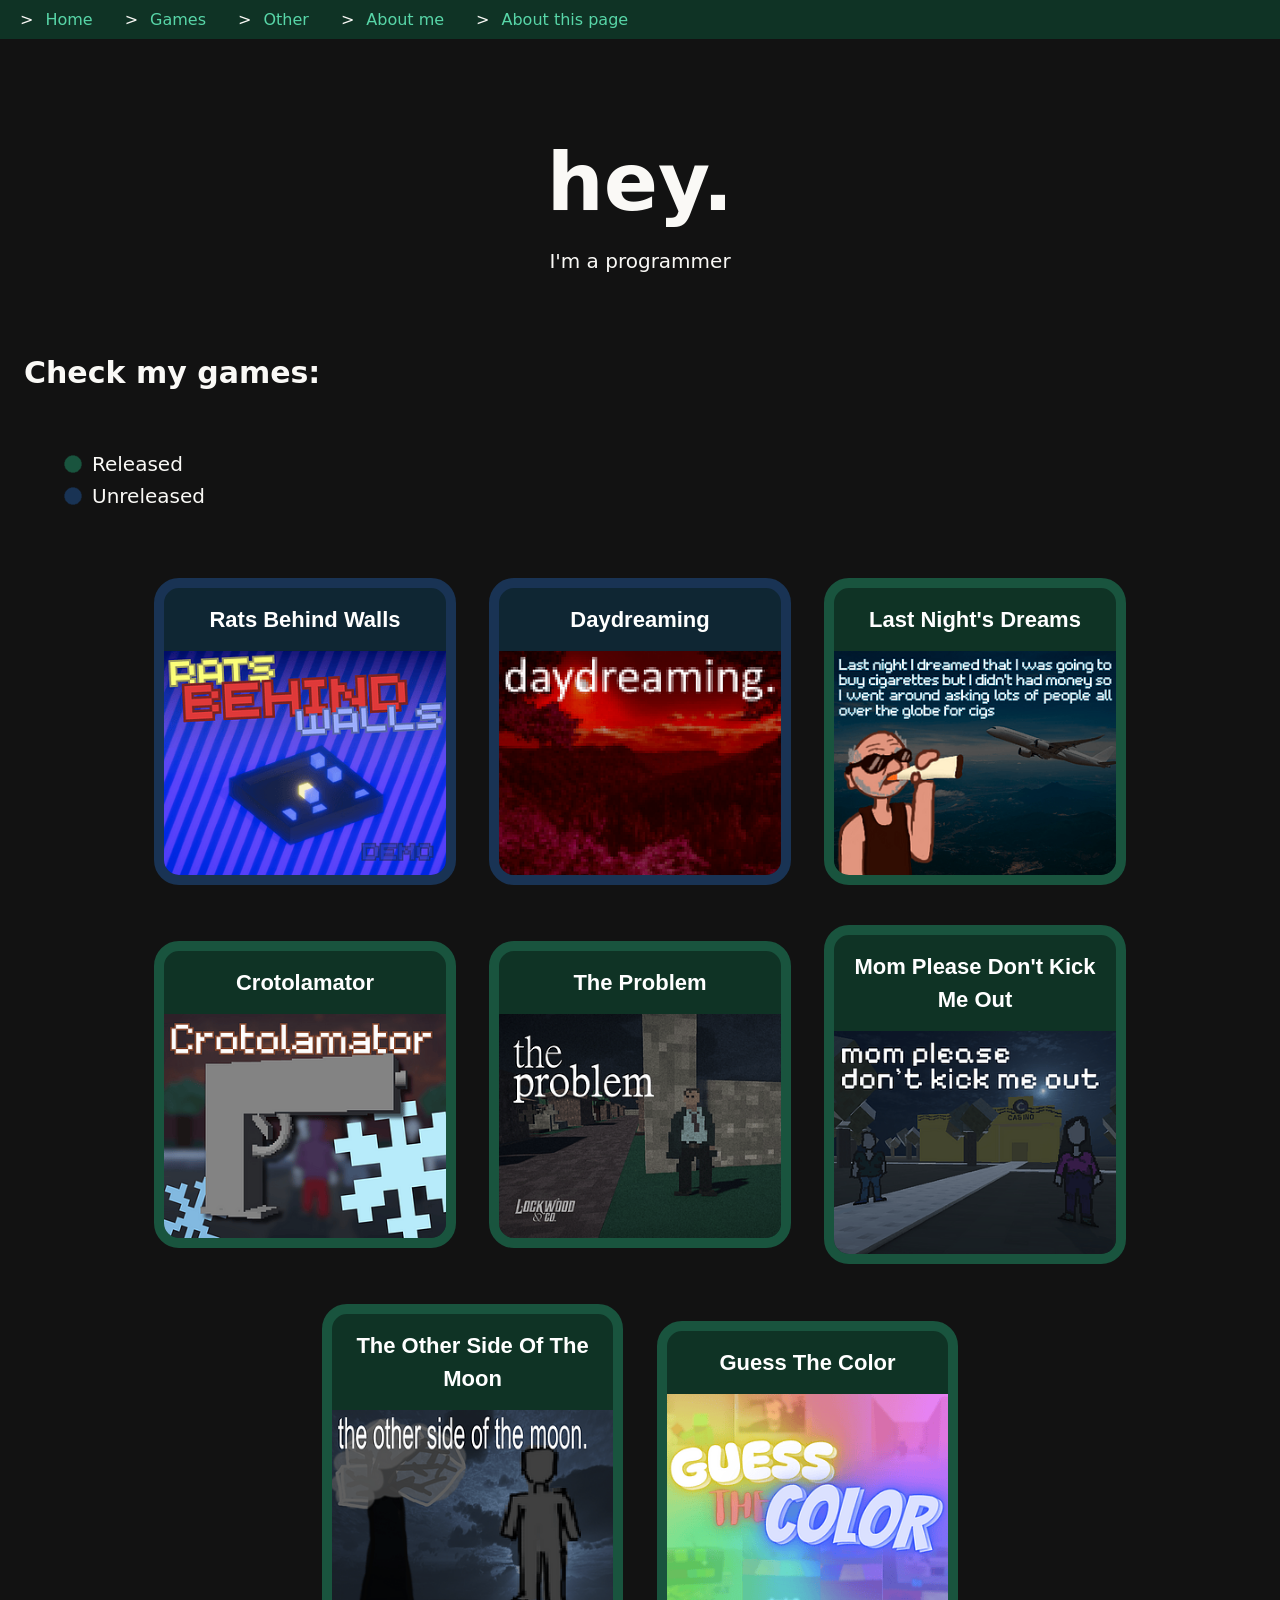
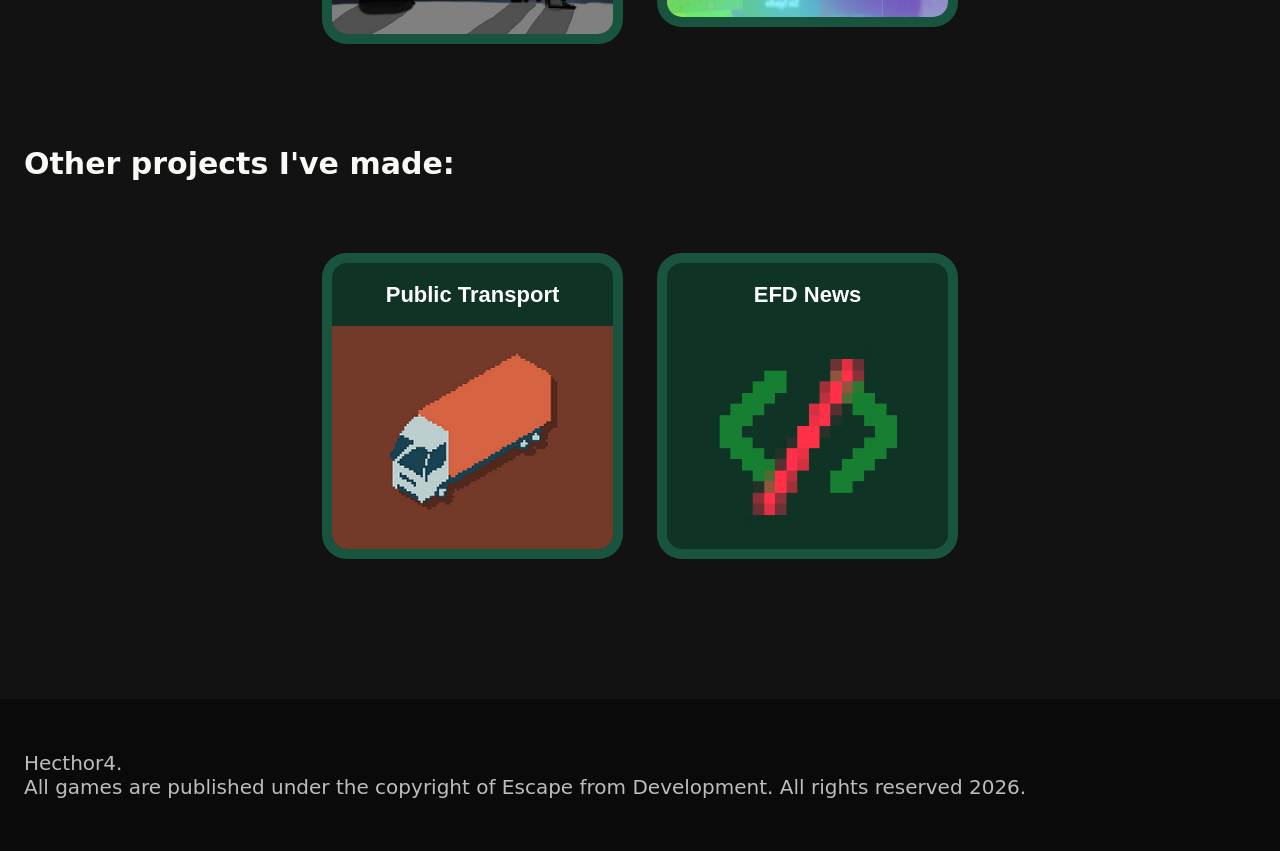
<file: index.html>
<!DOCTYPE html>
<head>
    <title>Hecthor4</title>
    <link rel="stylesheet" href="styles.css">
    <meta name="viewport" content="width=device-width, initial-scale=1.0">
</head>


<nav class="navbar">
    <ul class="navbar-links">
        <li>><a href="index.html">Home</a></li>
        <li>><a href="index.html#games">Games</a></li>
        <li>><a href="index.html#other">Other</a></li>
        <li>><a href="about_me.html">About me</a></li>
        <li>><a href="about_page.html">About this page</a></li>
    </ul>
</nav>

<section id="intro">
<div class="intro">
    <h1>hey.</h1>
    <p>I'm a programmer</p>
</div>
</section>


<div class="space">
</div>


<section id="games">
<div class="content-title">
    <h3>Check my games:</h3>
</div>

<div class="content">
    <div class="game-top-info">
        <div class="legend-item"><div class="legend-img"><img src="assets/images/game_released.png"></div> <p>Released</p></div>
        <div class="legend-item"><div class="legend-img"><img src="assets/images/game_unreleased.png"></div> <p>Unreleased</p></div>
    </div>
</div>

<div class="game-container">

<a href="https://escfromdev.itch.io/rats-behind-walls" target="_blank" class="game-link">
    <div class="game-unreleased">
        <div class="game-title">Rats Behind Walls</div>
    <img src="assets/images/rats behind walls.png" class="game-img">
    </div>
</a>

<a href="https://escfromdev.itch.io/daydreaming" target="_blank" class="game-link">
    <div class="game-unreleased">
        <div class="game-title">Daydreaming</div>
    <img src="assets/images/daydreaming.png" class="game-img">
    </div>
</a>

<a href="https://escfromdev.itch.io/lnidtiwgtbcbidhmsiwaalopaotgfc" target="_blank" class="game-link">
    <div class="game">
        <div class="game-title">Last Night's Dreams</div>
    <img src="assets/images/last nights dream.png" class="game-img">
    </div>
</a>

<a href="https://escfromdev.itch.io/crotolamator" target="_blank" class="game-link">
    <div class="game">
        <div class="game-title">Crotolamator</div>
    <img src="assets/images/crotolamator.png" class="game-img">
    </div>
</a>

<a href="https://escfromdev.itch.io/the-problem" target="_blank" class="game-link">
    <div class="game">
        <div class="game-title">The Problem</div>
    <img src="assets/images/the problem.png" class="game-img">
    </div>
</a>

<a href="https://escfromdev.itch.io/mom-please-dont-kick-me-out" target="_blank" class="game-link">
    <div class="game">
        <div class="game-title">Mom Please Don't Kick Me Out</div>
    <img src="assets/images/mom please.png" class="game-img">
    </div>
</a>

<a href="https://escfromdev.itch.io/the-other-side-of-the-moon" target="_blank" class="game-link">
    <div class="game">
        <div class="game-title">The Other Side Of The Moon</div>
    <img src="assets/images/other side moon.png" class="game-img">
    </div>
</a>

<a href="https://escfromdev.itch.io/gtc" target="_blank" class="game-link">
    <div class="game">
        <div class="game-title">Guess The Color</div>
    <img src="assets/images/guess the color.png" class="game-img">
    </div>
</a>

</div>
</section>

<section id="other">
<div class="content-title">
    <h3>Other projects I've made:</h3>
</div>

<div class="game-container">

<a href="https://github.com/hecthor4/transporte-app" target="_blank" class="game-link">
    <div class="game">
        <div class="game-title">Public Transport</div>
    <img src="assets/images/transporte.png" class="game-img">
    </div>
</a>

<a href="https://escfromdev.itch.io/news" target="_blank" class="game-link">
    <div class="game">
        <div class="game-title">EFD News</div>
    <img src="assets/images/studio.png" class="game-img">
    </div>
</a>

</div>
</section>


<div class="space-big">
</div>


<footer>
    <div class="content-title">
        <p>
            Hecthor4.
            <br>All games are published under the copyright of Escape from Development. All rights reserved 2026.
        </p>
    </div>
</footer>
</file>
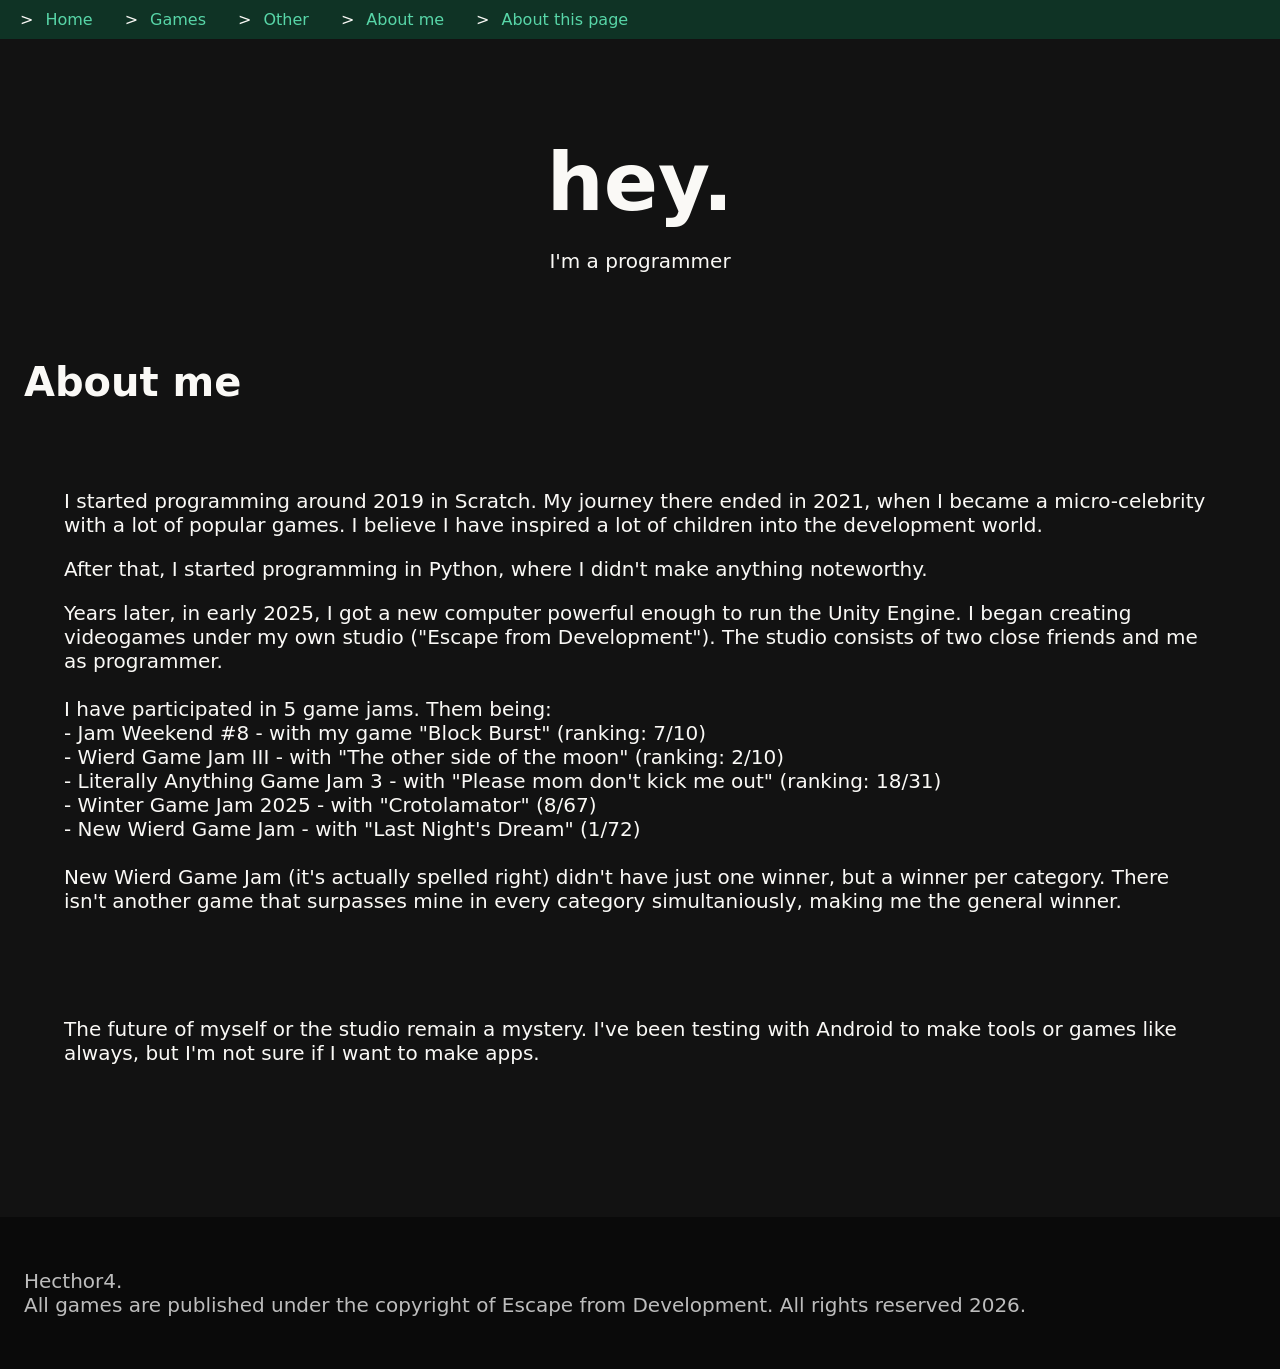
<file: about_me.html>
<!DOCTYPE html>
<head>
    <title>Hecthor4 - About me</title>
    <link rel="stylesheet" href="styles.css">
    <meta name="viewport" content="width=device-width, initial-scale=1.0">
</head>


<nav class="navbar">
    <ul class="navbar-links">
        <li>><a href="index.html">Home</a></li>
        <li>><a href="index.html#games">Games</a></li>
        <li>><a href="index.html#other">Other</a></li>
        <li>><a href="about_me.html">About me</a></li>
        <li>><a href="about_page.html">About this page</a></li>
    </ul>
</nav>

<section id="intro">
<div class="intro">
    <h1>hey.</h1>
    <p>I'm a programmer</p>
</div>
</section>

<div class="content-title">
<h2>About me</h2>
</div>

<div class="content">
<p>I started programming around 2019 in Scratch. My journey there ended in 2021, when I became a micro-celebrity with a lot of popular games. I believe I have inspired a lot of children into the development world. </p>
<p>After that, I started programming in Python, where I didn't make anything noteworthy.</p>
<p>Years later, in early 2025, I got a new computer powerful enough to run the Unity Engine. I began creating videogames under my own studio ("Escape from Development").
The studio consists of two close friends and me as programmer.
<br>
<br>
I have participated in 5 game jams. Them being:
<br> - Jam Weekend #8 - with my game "Block Burst" (ranking: 7/10)
<br> - Wierd Game Jam III - with "The other side of the moon" (ranking: 2/10)
<br> - Literally Anything Game Jam 3 - with "Please mom don't kick me out" (ranking: 18/31)
<br> - Winter Game Jam 2025 - with "Crotolamator" (8/67)
<br> - New Wierd Game Jam - with "Last Night's Dream" (1/72)
<br>
<br>New Wierd Game Jam (it's actually spelled right) didn't have just one winner, but a winner per category. There isn't another game that surpasses mine in every category simultaniously, making me the general winner.
</p>
</div>

<div class="content">
    <p>The future of myself or the studio remain a mystery. I've been testing with Android to make tools or games like always, but I'm not sure if I want to make apps.
    <br>
    </p>
</div>


<div class="space-big">
</div>


<footer>
    <div class="content-title">
        <p>
            Hecthor4.
            <br>All games are published under the copyright of Escape from Development. All rights reserved 2026.
        </p>
    </div>
</footer>
</file>
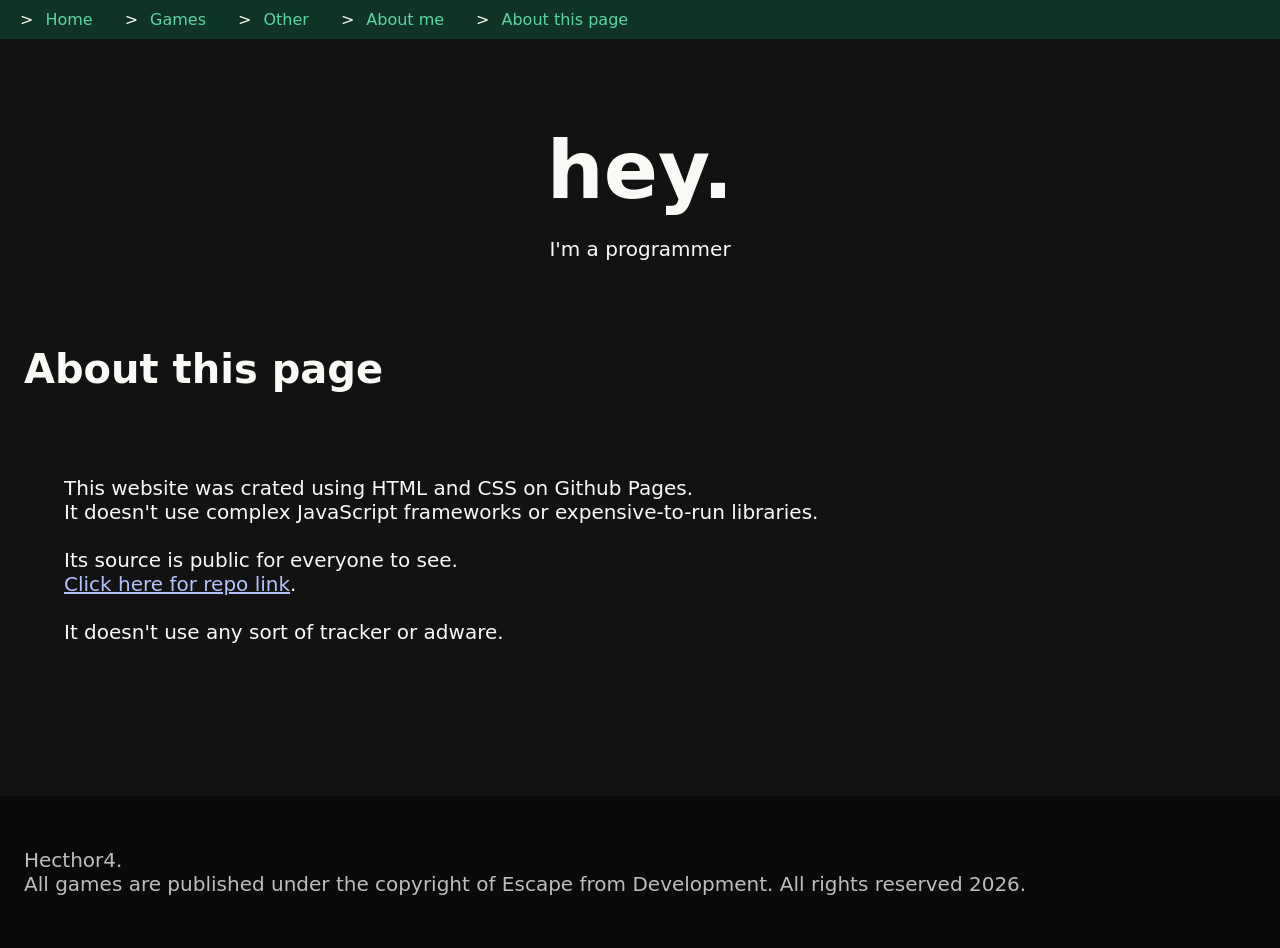
<file: about_page.html>
<!DOCTYPE html>
<head>
    <title>Hecthor4</title>
    <link rel="stylesheet" href="styles.css">
    <meta name="viewport" content="width=device-width, initial-scale=1.0">
</head>


<nav class="navbar">
    <ul class="navbar-links">
        <li>><a href="index.html">Home</a></li>
        <li>><a href="index.html#games">Games</a></li>
        <li>><a href="index.html#other">Other</a></li>
        <li>><a href="about_me.html">About me</a></li>
        <li>><a href="about_page.html">About this page</a></li>
    </ul>
</nav>

<div class="main">

<div class="intro">
    <h1>hey.</h1>
    <p>I'm a programmer</p>
</div>


<div class="space">
</div>


<div class="content-title">
    <h2>About this page</h2>
</div>

<div class="content">
    <p>
    This website was crated using HTML and CSS on Github Pages. 
    <br>It doesn't use complex JavaScript frameworks or expensive-to-run libraries.
    <br>
    <br>Its source is public for everyone to see.<br>
    <a href="https://github.com/hecthor4/hecthor4.github.io">Click here for repo link</a>.
    <br><br>
    It doesn't use any sort of tracker or adware.
    </p>
</div>


<div class="space-big">
</div>

</div>


<footer>
    <div class="content-title">
        <p>
            Hecthor4.
            <br>All games are published under the copyright of Escape from Development. All rights reserved 2026.
        </p>
    </div>
</footer>
</file>
<file: styles.css>
.navbar {
    background-color: #0F3325;
    display: flex;
    justify-content: space-between;
    align-items: center;
    padding: 10px 20px;
    position: fixed;
    top: 0;
    width: 100%;
    box-sizing: border-box;
    z-index: 100;
}

.navbar-links {
    list-style: none;
    margin: 0;
    padding: 0;
    display: flex;
    gap: 20px;
}

.navbar-links a {
    color: #58d6a8;
    text-decoration: none;
    font-size: 16px;
    padding: 8px 12px;
    border-radius: 4px;
}

footer {
    color: #bdbdbd;
    background-color: #0a0a0a;
}

.space-big {
    padding: 50px;
}



body {
    background-color: #121212;
    color: #FAF9F6;
    margin: 0;
    padding-top: 70px;
    font-family: 'Inter', system-ui, -apple-system, sans-serif;
}


h1 {
    font-size: 80px;
    margin-bottom: 0;
}
h2 {
    font-size: 40px;
    margin-bottom: 0;
}
h3 {
    font-size: 30px;
    margin-bottom: 0;
}

p {
    font-size: 20px;
}

.title a:link {
    color: #b4c2ff
}
.title a:visited {
    color: #5a59a0
}
.title a:hover {
    color: #a0ebee
}
.title a:active {
    color: #5a59a0
}

p a:link {
    color: #b4c2ff
}
p a:visited {
    color: #5a59a0
}
p a:hover {
    color: #a0ebee
}
p a:active {
    color: #5a59a0
}


.intro {
    display: flex;
    justify-content: center;
    align-items: center;
    flex-direction: column;
}

.title {
    margin-left: 100px;
}

.content-title {
    max-width: 1400px;
    margin: 0 auto;
    padding: 2rem 1.5rem;
    box-sizing: border-box;
}

.content {
    max-width: 1200px;
    margin: 0 auto;
    padding: 2rem 1.5rem;
    box-sizing: border-box;
}

.game-top-info {
    display: flex;
    flex-direction: column;
    gap: 12px;
}
.legend-item {
    display: flex;
    align-items: center;
    gap: 10px;
}
.legend-item p {
    margin: 0;
    padding: 0;
    line-height: 1;
}
.legend-img {
    width: 18px;
    height: auto;
}
.legend-img img {
    width: 100%;
    height: 100%;
    object-fit: contain;
    display: block;
}


.game-container {
    max-width: 1400px;
    margin: 0 auto;
    display: flex;
    flex-direction: row;
    justify-content: center;
    align-items: center;
    gap: 0px;
    flex-wrap: wrap;
    padding: 20px;
}
.game-link {
    text-decoration: none;
    color: inherit;
    display: inline-block;
}

.game {
    display: block;
    box-sizing: border-box;
    width: 90%;
    max-width: 335px;
    margin: 20px auto;
    padding: 0 0 0 0;
    background-color: #0F3325;
    color: #fff;
    border: 10px solid #19543E;
    border-radius: 25px;
    line-height: 30px;
    font-size: 16px;
    overflow: hidden;
}

.game:hover{
    box-shadow: 0px 0px 100px 5px #0f2316;
    z-index: 2;
    transition: all 200ms ease-in;
    transform: scale(1.02) rotate(-0.3deg);
}
.game-unreleased:hover{
    box-shadow: 0px 0px 100px 5px #0f1a23;
    z-index: 2;
    transition: all 200ms ease-in;
    transform: scale(1.02) rotate(-0.3deg);
}


.game-unreleased {
    display: block;
    box-sizing: border-box;
    width: 90%;
    max-width: 335px;
    margin: 20px auto;
    padding: 0 0 0 0;
    background-color: #0f2633;
    color: #fff;
    border: 10px solid #193354;
    border-radius: 25px;
    line-height: 30px;
    font-size: 16px;
    overflow: hidden;
}
.game-big {
    display: block;
    box-sizing: border-box;
    width: 90%;
    max-width: 435px;
    margin: 20px auto;
    padding: 0 0 0 0;
    background-color: #0F3325;
    color: #fff;
    border: 10px solid #19543E;
    border-radius: 25px;
    line-height: 30px;
    font-size: 16px;
    overflow: hidden;
}
.game-title {
    font-size: 22px;
    line-height: 1.5;
    text-align: center;
    font-family: sans-serif;
    font-weight: bold;
    padding: 15px 15px;
}
.game-img {
    width: 100%;
    height: auto;
    object-fit: contain;
    display: block;
    margin: 0 auto;
}




@media (max-width: 768px) {
    .navbar {
        padding: 10px 12px;
        align-items: flex-start;
        overflow-x: auto;
        white-space: nowrap;
    }

    .navbar-links {
        gap: 10px;
        display: flex;
        width: max-content;
        flex-wrap: nowrap;
    }

    .navbar-links a {
        font-size: 14px;
        padding: 6px 8px;
    }


    p {
        font-size: 16px;
    }
    h1 {
        font-size: 60px;
        margin-bottom: 0;
    }
    h2 {
        font-size: 30px;
        margin-bottom: 0;
    }
    h3 {
        font-size: 24px;
        margin-bottom: 0;
    }




    .game-container {
        padding: 10px;
        gap: 10px;
        grid-template-columns: repeat(2, 1fr);
        display: grid;
    }

    .game, .game-unreleased, .game-big {
        width: 100%;
        max-width: 100%;
        margin: 10px auto;
        border-width: 6px;
        border-radius: 16px;
    }

    .game-title {
        font-size: 15px;
        padding: 12px 10px;
    }
}
</file>
